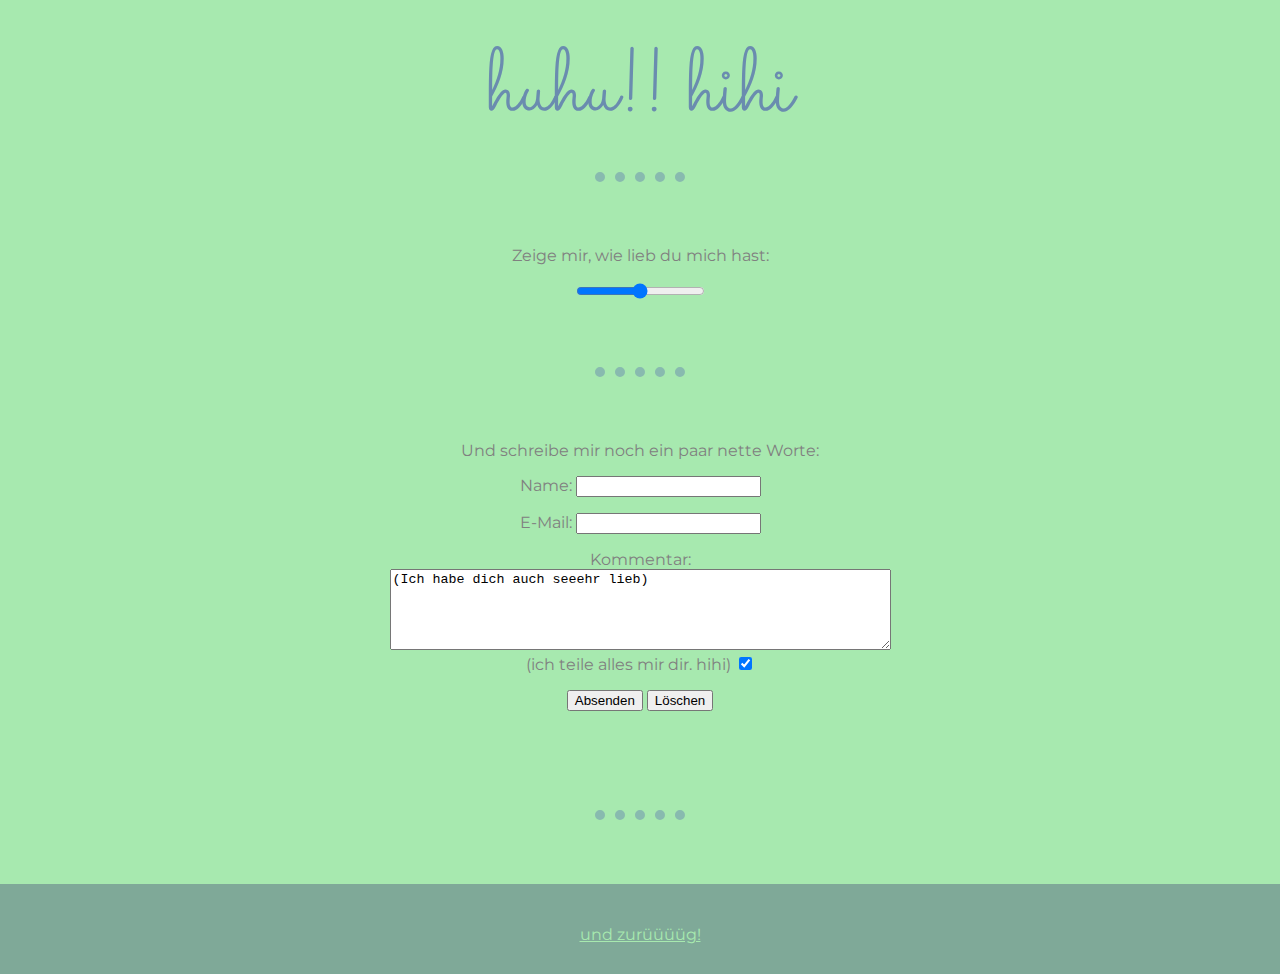
<file: contact.html>
<!DOCTYPE html>
<html lang="en" dir="ltr">

<head>
  <meta charset="utf-8">
  <title>Kontakt</title>
  <link rel="icon" href="favicon.ico">
  <link rel="stylesheet" href="css/styleForHome.css">
  <link href="https://fonts.googleapis.com/css?family=Merriweather|Montserrat|Sacramento&display=swap" rel="stylesheet">
</head>

<body>
  <h1>huhu!! hihi</h1>
  <hr>


  <p>Zeige mir, wie lieb du mich hast:</p>
  <input type="range" name="" value="">
  <hr>
  <p>Und schreibe mir noch ein paar nette Worte:</p>

  <form action="mailto:horstphindus@mein.gmx" method="post" enctype="text/plain">
    <p>Name: <input type="text" name="name" /></p>
    <p>E-Mail: <input type="text" name="email" /></p>
    <p>Kommentar:
      <br />
      <textarea name="comments" rows="5" cols="60">(Ich habe dich auch seeehr lieb)</textarea>
      <br>
      <label class="container">(ich teile alles mir dir. hihi)
        <input type="checkbox" checked="checked">
        <span class="checkmark"></span>
        <p><input type="submit" name="submit" value="Absenden" />
          <input type="reset" name="reset" value="Löschen" />
        </p>
  </form>
  <br>
  </form>
  </label>
  </form>
  <hr>
  <div class="contact">
    <p> <a href="index.html">und zurüüüüg!</a> </p>
  </div>

</body>

</html>
</file>
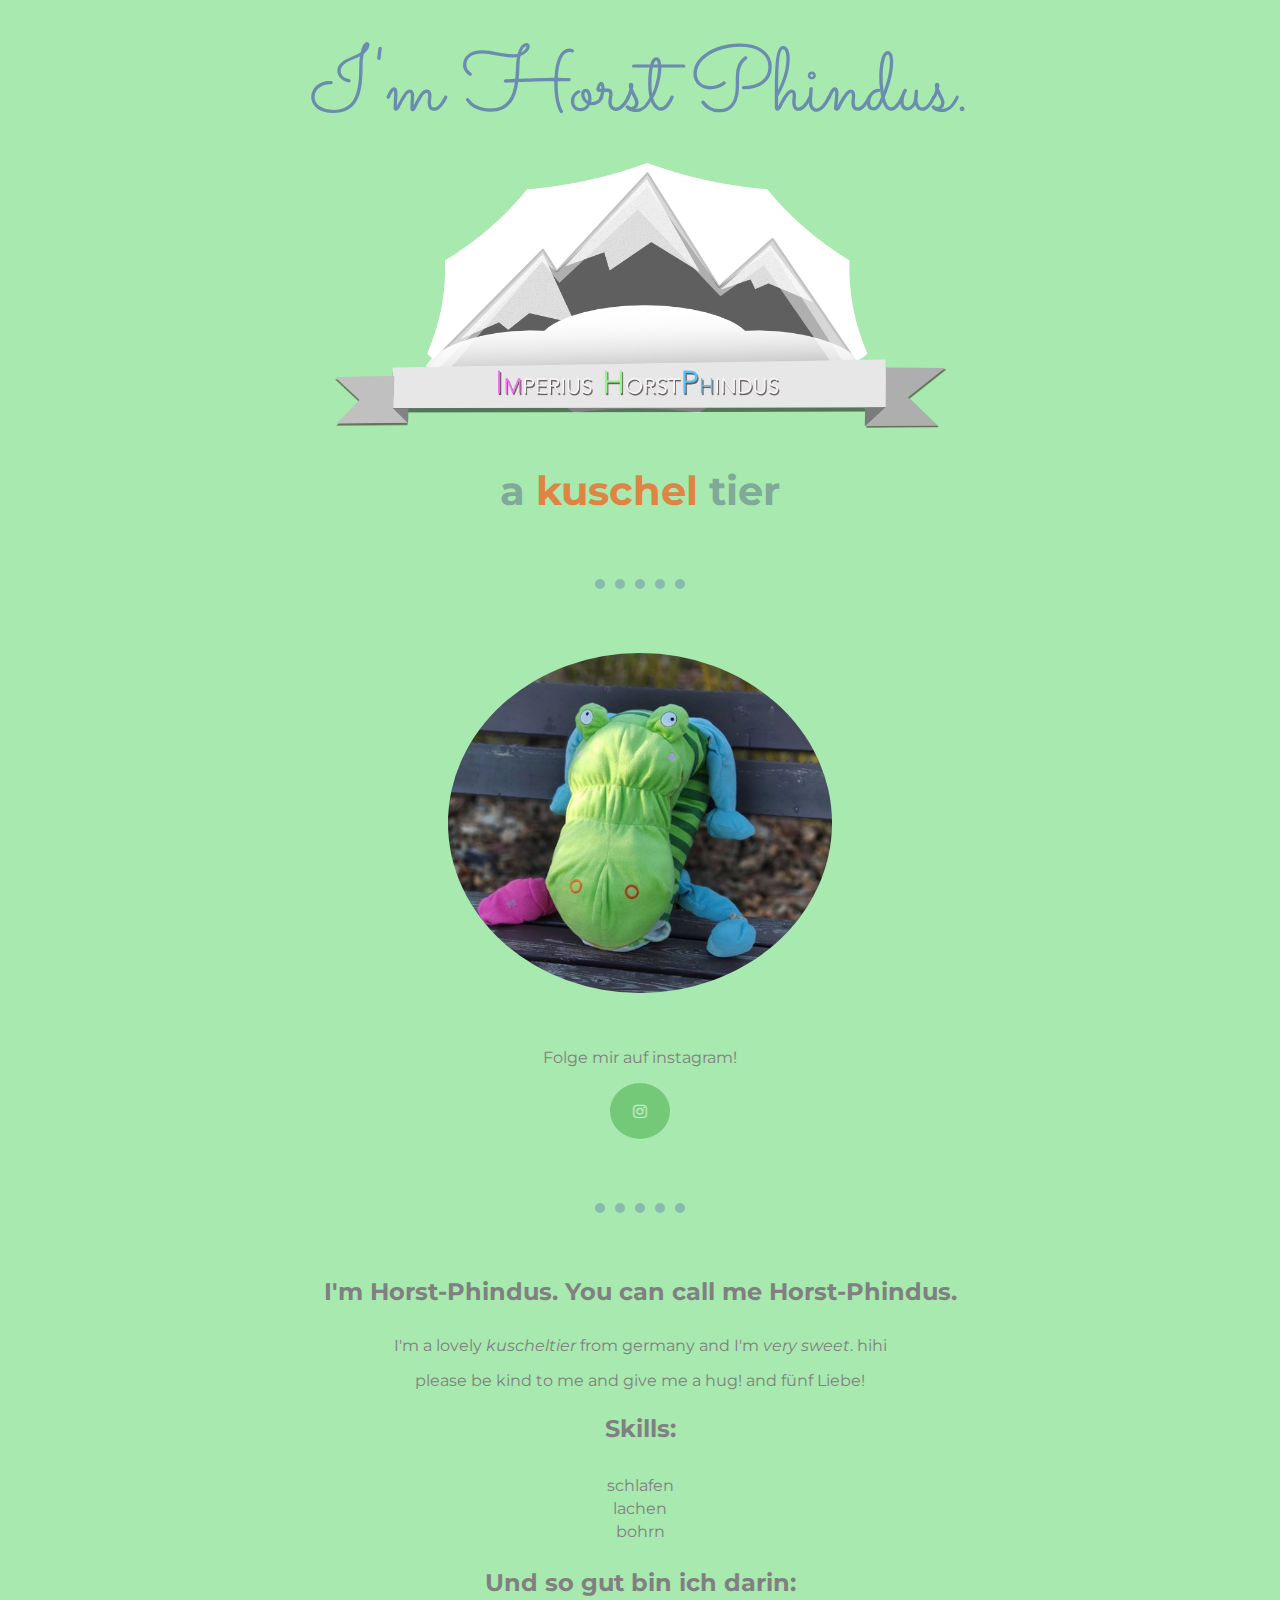
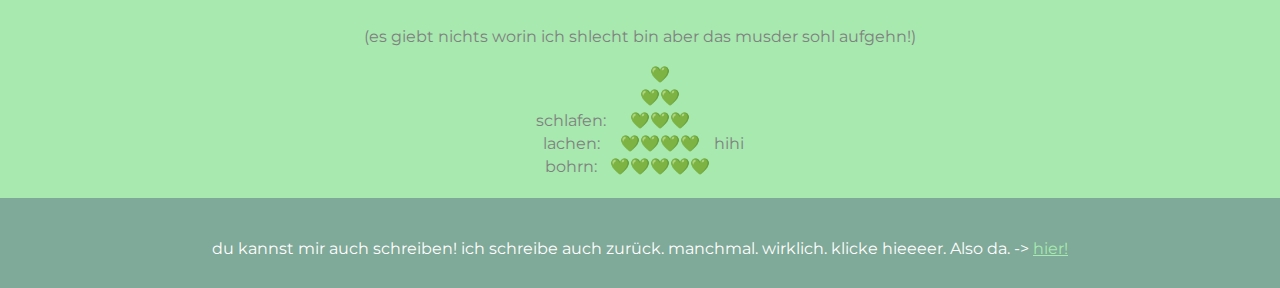
<file: home.html>
<!DOCTYPE html>
<html lang="en" dir="ltr">

<head>
  <meta charset="utf-8">
  <title>HPh Site</title>
  <link rel="icon" href="favicon.ico">
  <link rel="stylesheet" href="css/styleForHome.css">
  <link rel="stylesheet" href="https://cdnjs.cloudflare.com/ajax/libs/font-awesome/4.7.0/css/font-awesome.min.css">
  <link href="https://fonts.googleapis.com/css?family=Merriweather|Montserrat|Sacramento&display=swap" rel="stylesheet">
</head>

<body>

  <div class="top-container">
    <h1>I'm Horst Phindus.</h1>
    <p><img class="logo" src="images\HPhMountainLogo.png" alt="hPh Logo"></p>

    <h2><span class="first">a</span>
      <span class="second">kuschel</span>
      <span class="first">tier</span></h2>

    <hr>
    <div class="middle-container">
      <p><img class="profile" src="images\HPhProfilbild.png" alt="Horst Phindus Profilbild"></p> <br>
      <p>Folge mir auf instagram!</p>
      <a href="https://www.instagram.com/horstphindus/" class="fa fa-instagram"></a> <br>

    </div>
    <hr>
    <div class="bottom-container">
      <h3>I'm Horst-Phindus. You can call me Horst-Phindus.</h3>

      <p>I'm a lovely <em>kuscheltier</em> from germany and I'm <em>very sweet</em>. hihi
      </p>
      <p>please be kind to me and give me a hug! and fünf Liebe!</p>
      <h3>Skills:</h3>
      <table align="center">
        <tr>
          <td>schlafen</td>
        </tr>
        <tr>
          <td>lachen</td>
        </tr>
        <tr>
          <td>bohrn</td>
        </tr>
      </table>
      <h3>Und so gut bin ich darin:</h3>
      <table align="center">
        <tr>
          <td> </td>
          <td>💚</td>
        </tr>
        <tr>
          <td> </td>
          <td>💚💚 </td>
          <p>(es giebt nichts worin ich shlecht bin aber das musder sohl aufgehn!)</p>
        </tr>
        <tr>
          <td>schlafen:</td>
          <td>💚💚💚</td>
        </tr>
        <tr>
          <td>lachen:</td>
          <td>💚💚💚💚</td>
          <td>hihi</td>
        </tr>
        <tr>
          <td>bohrn:</td>
          <td>💚💚💚💚💚</td>
        </tr>
      </table>
    </div>

    <br>
    <div class="contact">
      <p>du kannst mir auch schreiben! ich schreibe auch zurück. manchmal. wirklich. klicke hieeeer. Also da. -> <a href="contact.html">hier!</a> </p>
    </div>

</body>

</html>
</file>
<file: css/styleForHome.css>
body {
  font-family: 'Montserrat', serif;
  margin: 0px;
  text-align: center;
  background-color: #a7e9af;
  color: grey;
  font-size: 1rem;
}

h1 {
  font-family: 'Sacramento', cursive;
  color: #6a8caf;
  font-size: 5.625rem;
  font-weight: 500;
  margin-top: 0;
  margin-bottom: -50px;
  padding-top: 2%;
}

h2 {
  font-family: 'Montserrat', sans-serif;
  font-size: 2.5rem;
  font-weight: bolder;
}

h3 {
  font-family: 'Montserrat', sans-serif;
  font-size: 1.5rem;
  font-weight: bolder;
  margin-bottom: 30px;
}

hr {
  border-style: none;
  border-top-style: dotted;
  border-color: #6a8caf;
  opacity: 0.5;
  border-width: 10px;
  width: 7%;
  margin-top: 5%;
  margin-bottom: 5%;
}

a {
  font-family: 'Montserrat', serif;
  color: #a7e9af;
}

.top-container {}

.middle-container {}

.bottom-container {}


.contact {
  font-family: 'Montserrat', serif;
  background-color: #7fa998;
  color: white;
  font-size: 1rem;
  width: auto;
  height: 40px;
  padding: 25px;
}

.first {
  color: #7fa998;
}

.second {
  color: #df8543;
}

.logo {
  width: 60%;
  margin: auto;
  margin-top: -35px;
  margin-bottom: -140px;
  background-color: transparent;
}

.profile {
  border-radius: 50%;
  width: 30%;
  margin: left;
  background-color: transparent;
}

.fa {
  padding: 20px;
  font-size: 30px;
  width: 20px;
  text-align: center;
  text-decoration: none;
  border-radius: 50%;
  background-color: green;
  opacity: 0.3;
}

/* Add a hover effect if you want */
.fa:hover {
  opacity: 0.7;
}

/* Facebook */
.fa-instagram {
  background: #orange;
  color: white;
}
</file>
